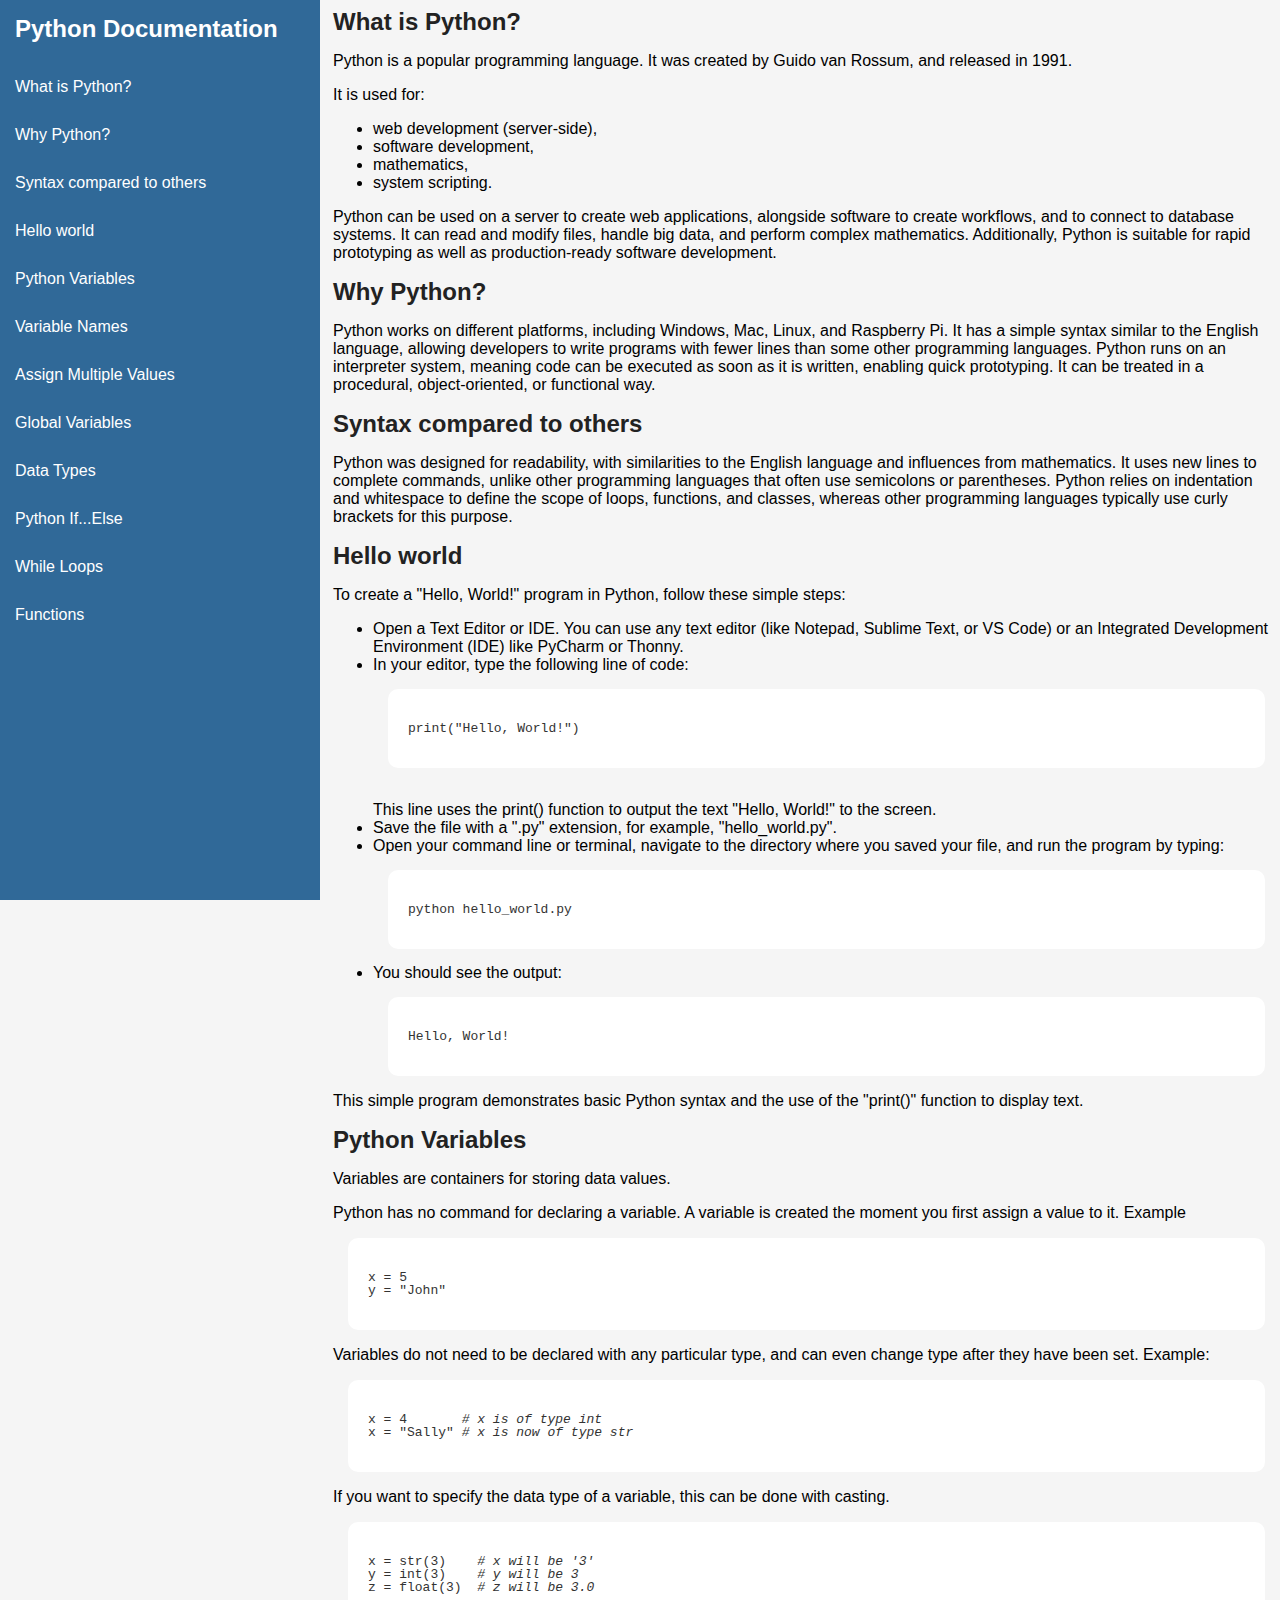
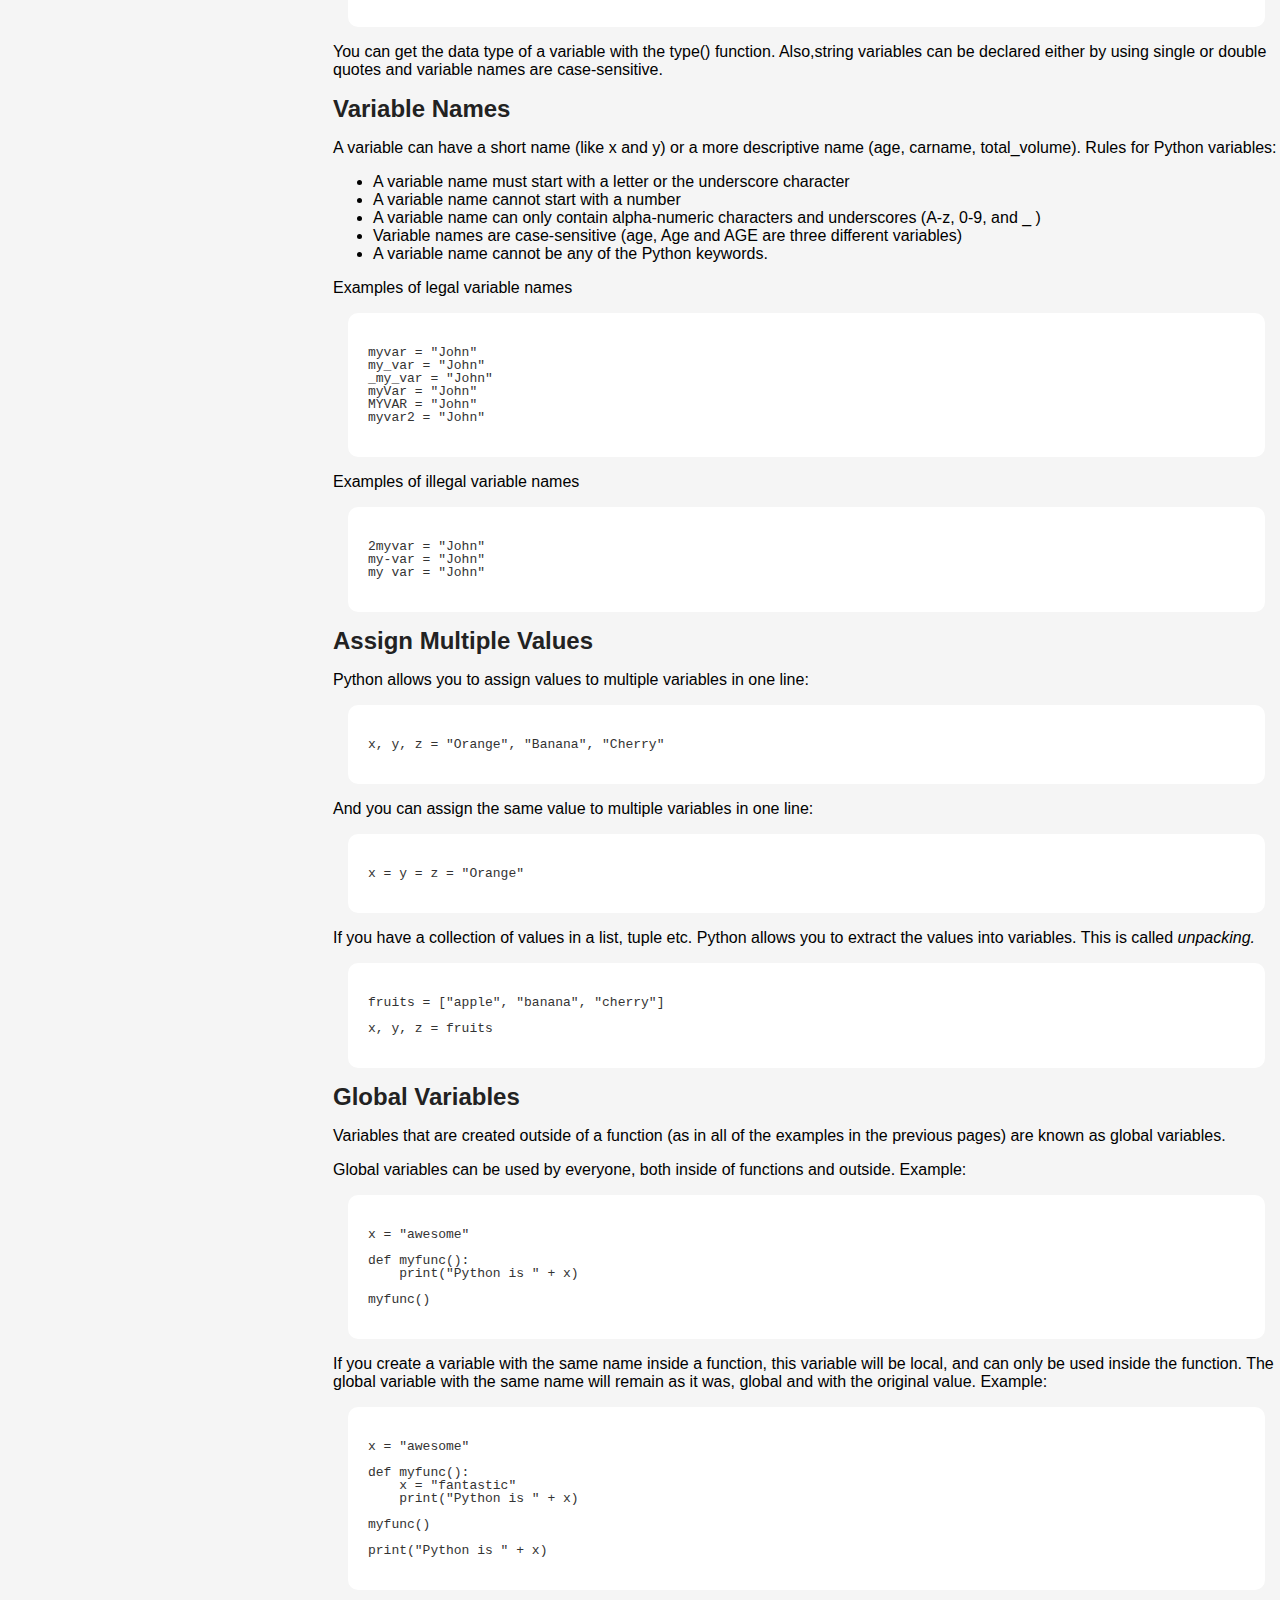
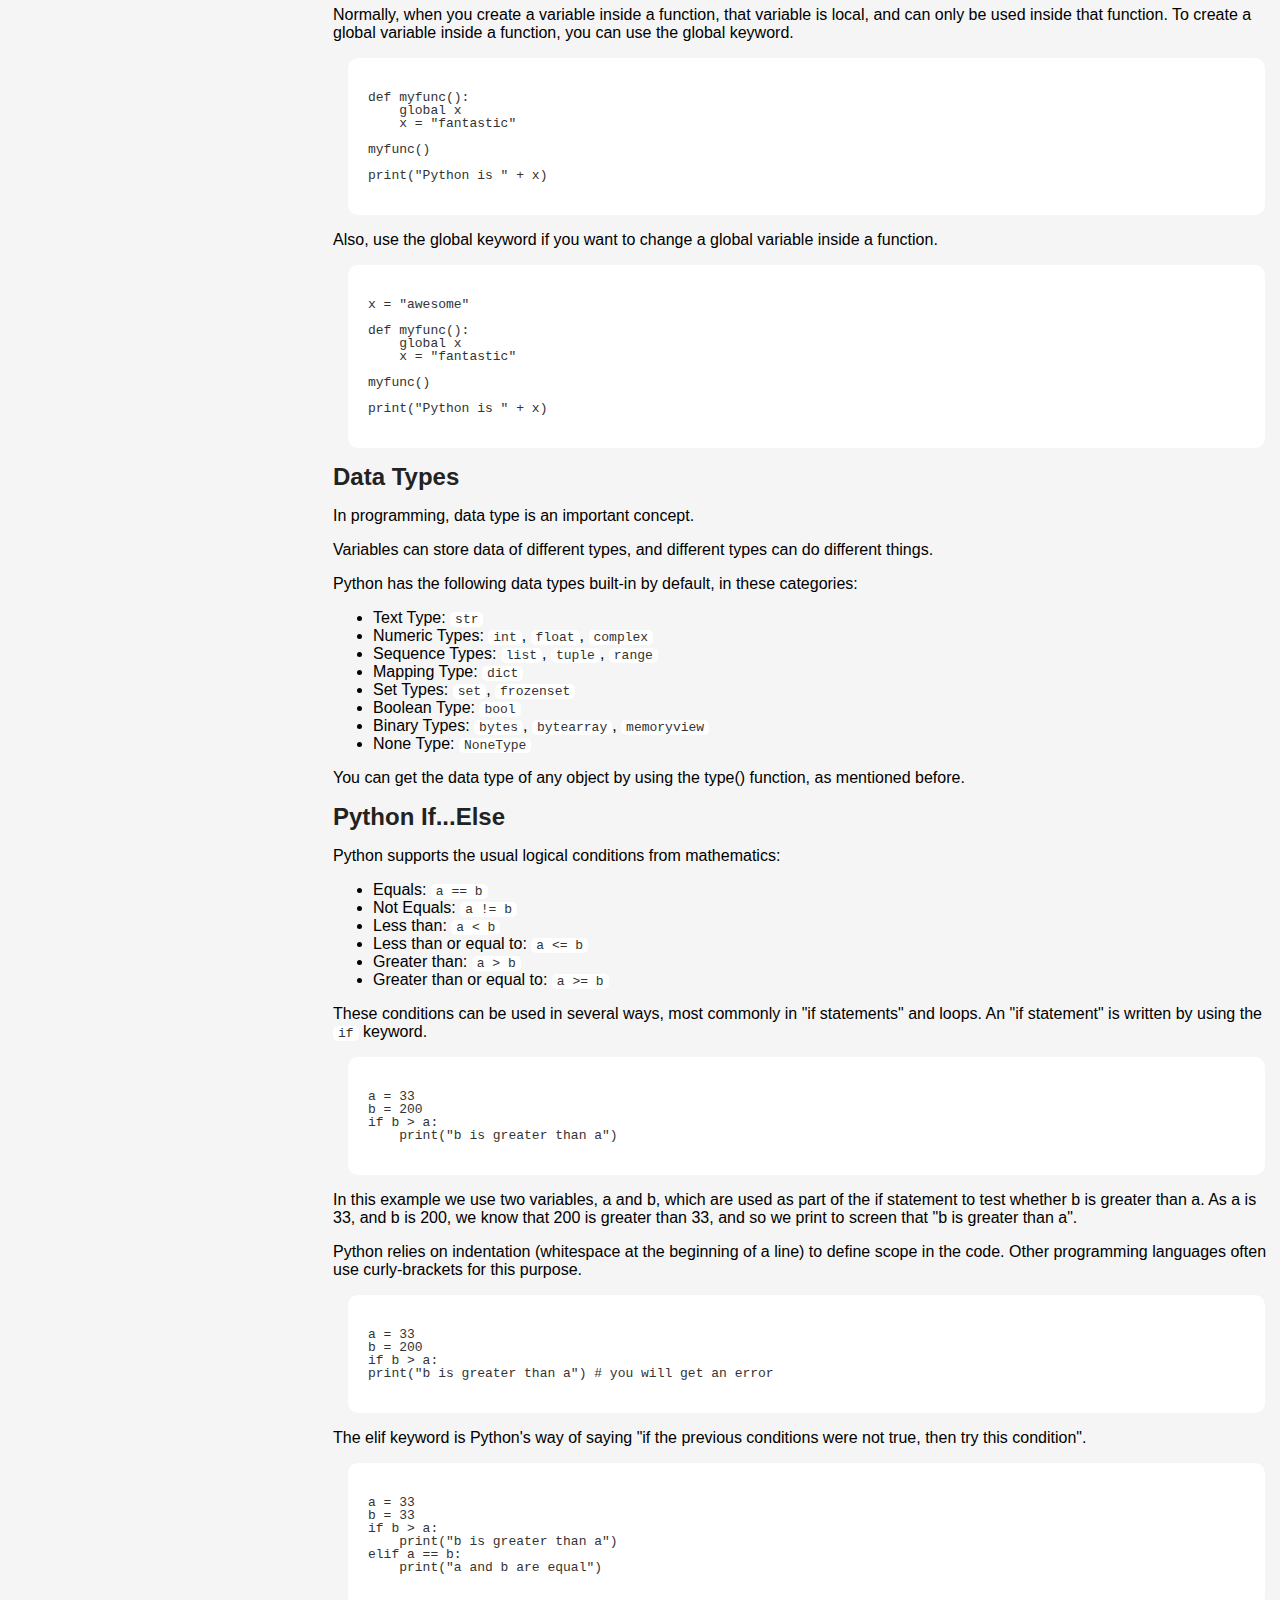
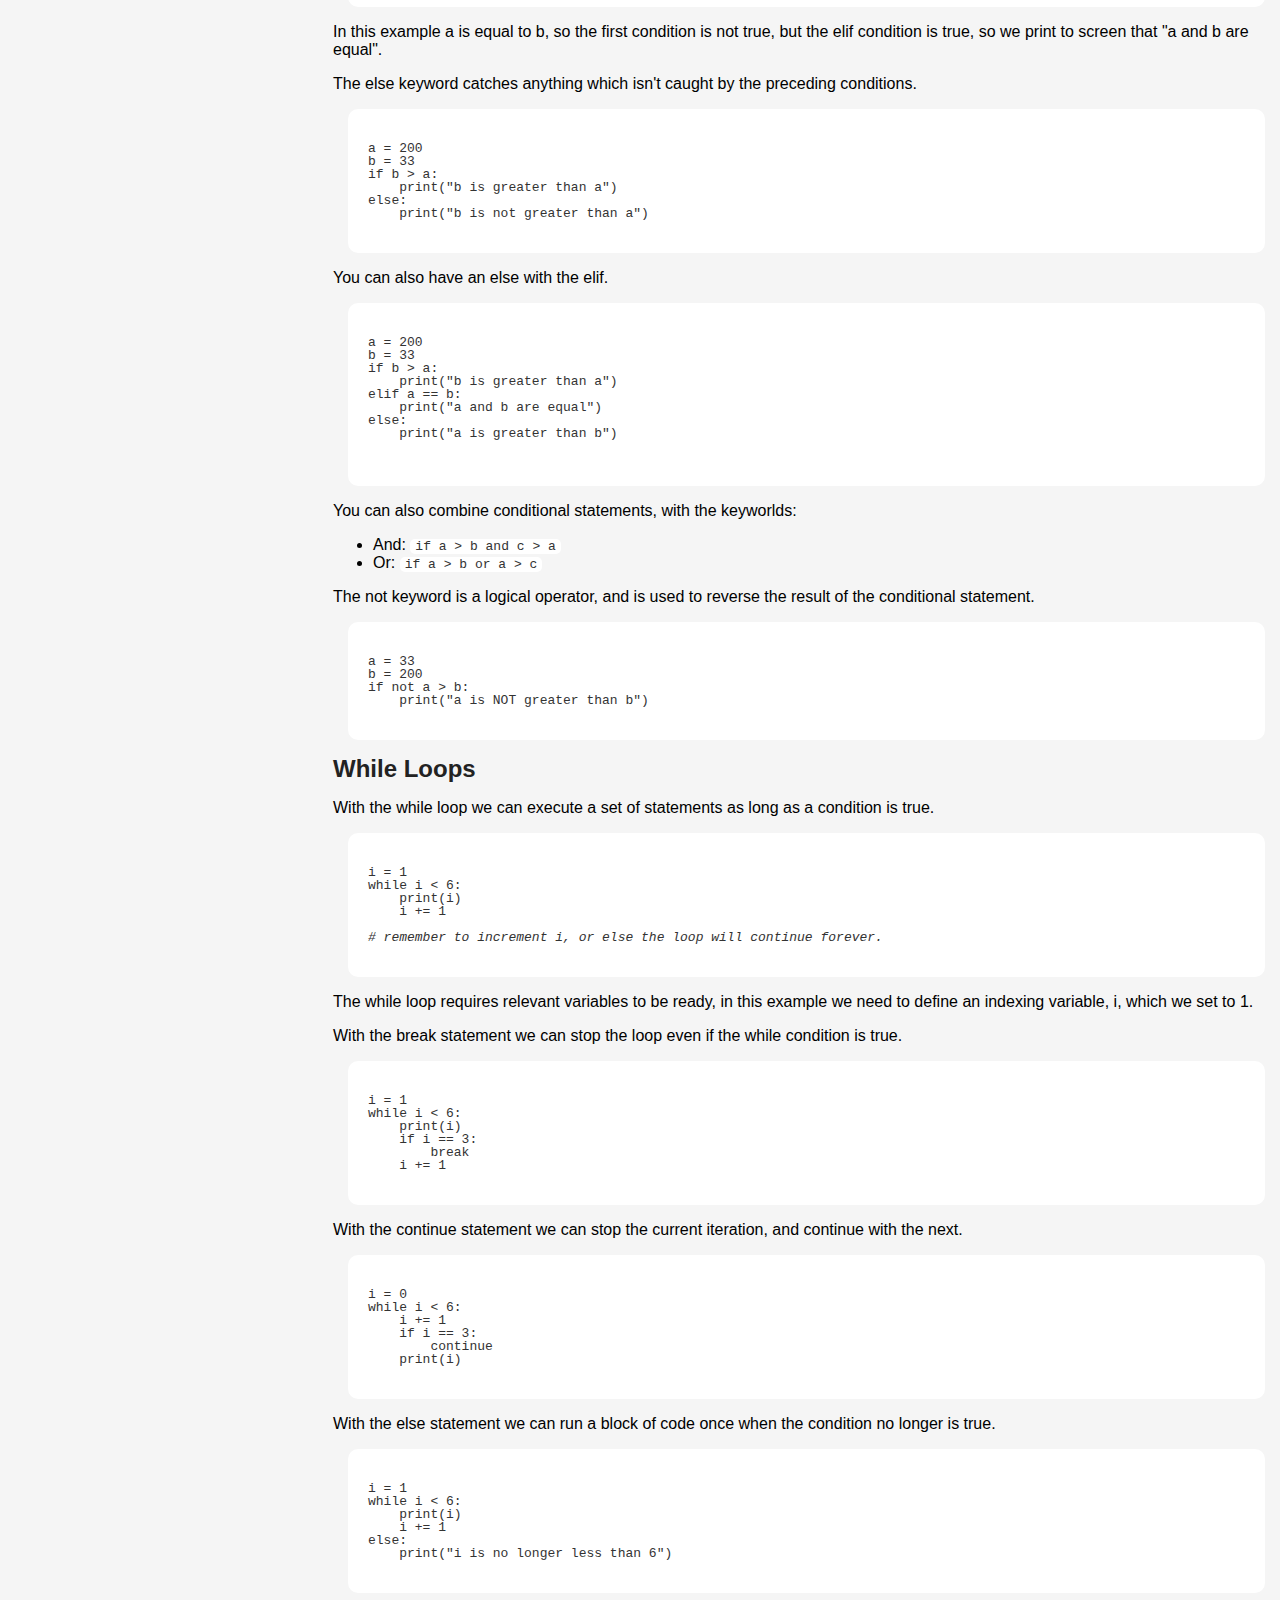
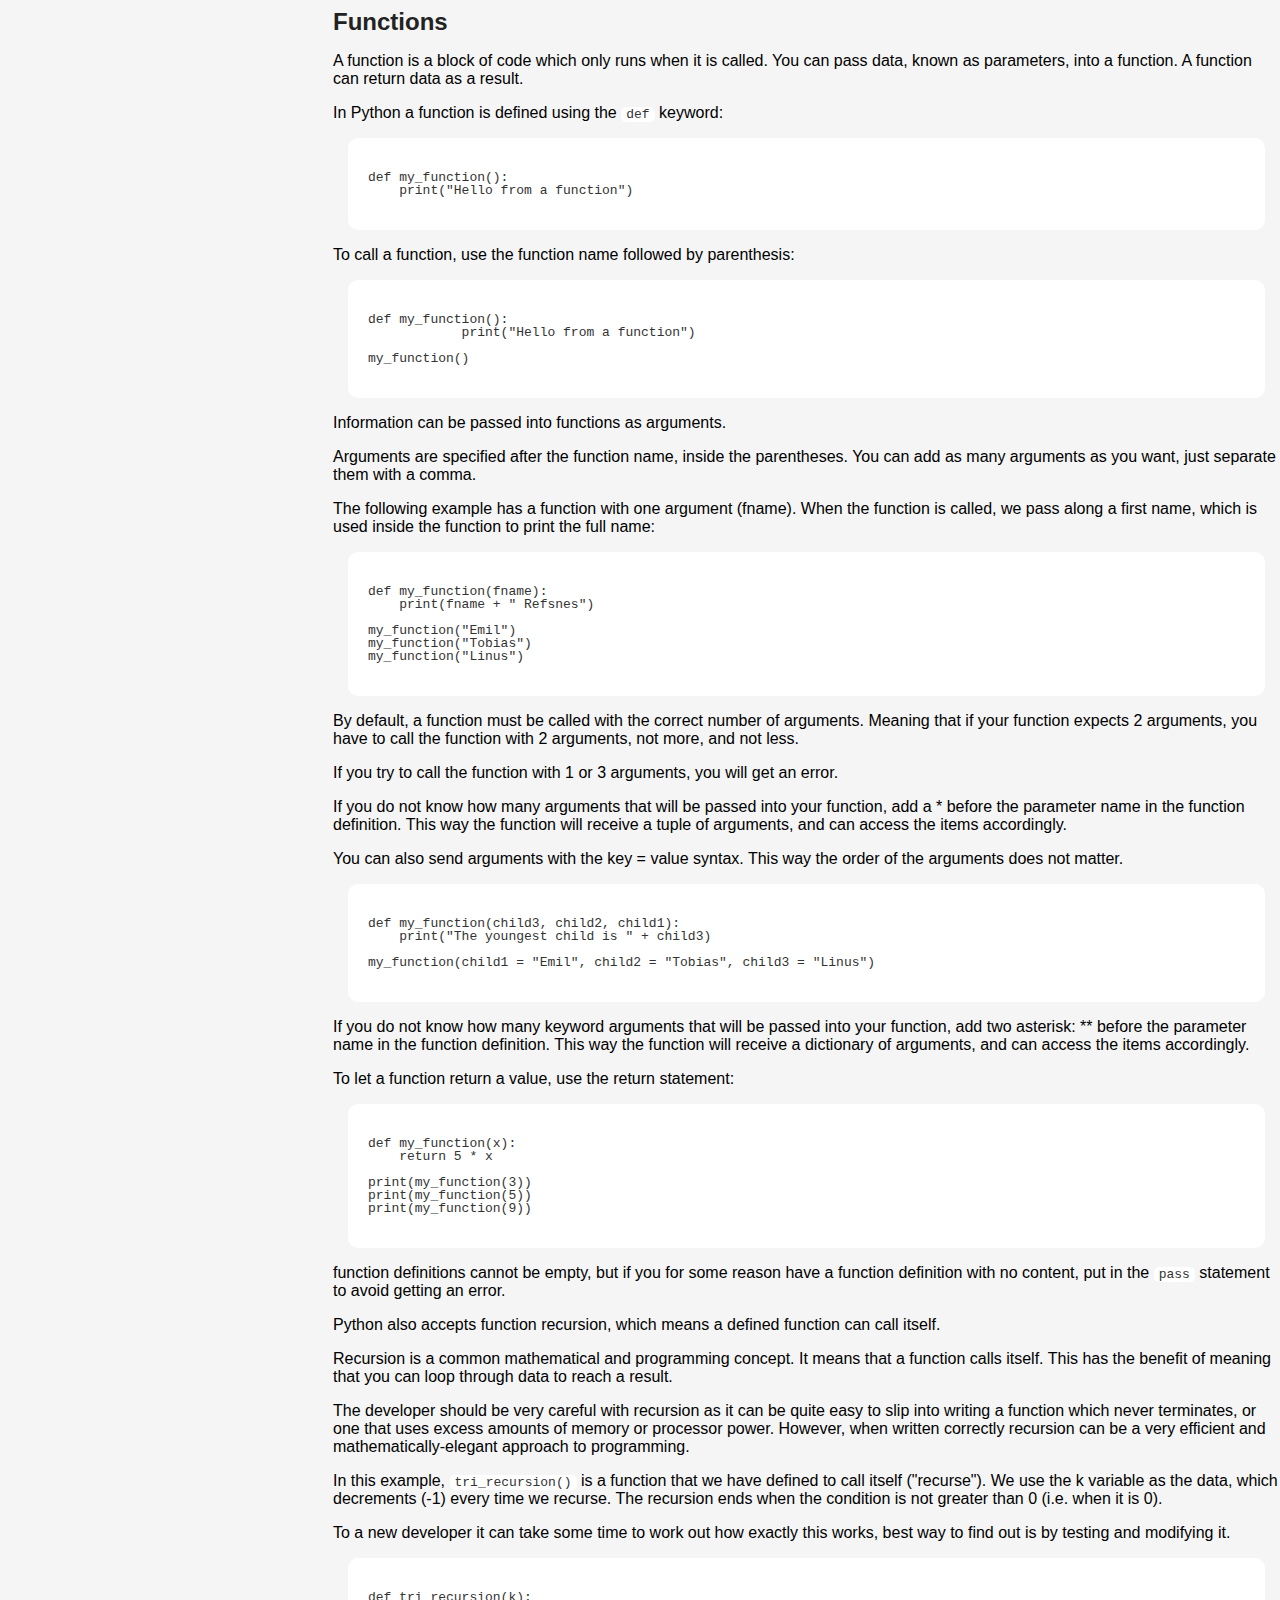
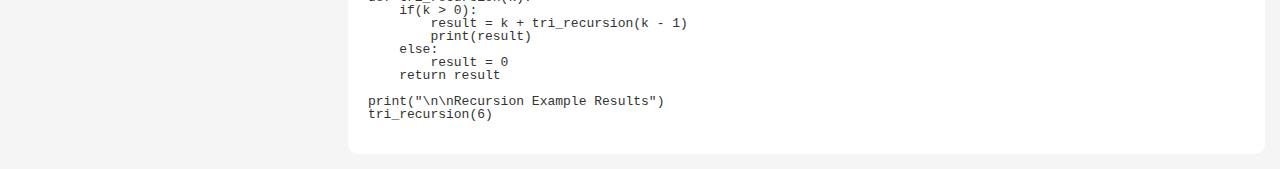
<file: tecnical-doc-page/index.html>
<!DOCTYPE html>
<html lan="en">
  <head>
    <title>Python Language</title>
    <meta name="viewport" content="width=device-width, initial-scale=1.0" />
    <meta charset="utf-8" />
    <link rel="stylesheet" href="styles.css"/>
  </head>
  <body>
    <nav id="navbar">
      <header>Python Documentation</header>
      <ul class="nav-menu">
        <li>
          <a class="nav-link" href="#What_is_Python?">What is Python?</a>
        </li>
        <li>
          <a class="nav-link" href="#Why_Python?">Why Python?</a>
        </li>
        <li>
          <a class="nav-link" href="#Syntax_compared_to_others">Syntax compared to others</a>
        </li>
        <li>
          <a class="nav-link" href="#Hello_world">Hello world</a>
        </li>
        <li>
          <a class="nav-link" href="#Python_Variables">Python Variables</a>
        </li>
        <li>
          <a class="nav-link" href="#Variable_Names">Variable Names</a>
        </li>
        <li>
          <a class="nav-link" href="#Assign_Multiple_Values">Assign Multiple Values</a>
        </li>
        <li>
          <a class="nav-link" href="#Global_Variables">Global Variables</a>
        </li>
        <li>
          <a class="nav-link" href="#Data_Types">Data Types</a>
        </li>
        <li>
          <a class="nav-link" href="#Python_If...Else">Python If...Else</a>
        </li>
        <li>
          <a class="nav-link" href="#While_Loops">While Loops</a>
        </li>
        <li>
          <a class="nav-link" href="#Functions">Functions</a>
        </li>
      </ul>
    </nav>
    <main id="main-doc">
      <section class="main-section" id="What_is_Python?">
        <header>What is Python?</header>
        <p>Python is a popular programming language. It was created by Guido van Rossum, and released in 1991.</p>
        <p>It is used for:</p>
        <ul>
            <li>web development (server-side),</li>
            <li>software development,</li>
            <li>mathematics,</li>
            <li>system scripting.</li>
        </ul>
        <p>Python can be used on a server to create web applications, alongside software to create workflows, and to connect to database systems. It can read and modify files, handle big data, and perform complex mathematics. Additionally, Python is suitable for rapid prototyping as well as production-ready software development.</p>      
      </section>
      <section class="main-section" id="Why_Python?">
        <header>Why Python?</header>
        <p>Python works on different platforms, including Windows, Mac, Linux, and Raspberry Pi. It has a simple syntax similar to the English language, allowing developers to write programs with fewer lines than some other programming languages. Python runs on an interpreter system, meaning code can be executed as soon as it is written, enabling quick prototyping. It can be treated in a procedural, object-oriented, or functional way.</p>
      </section>
    </section>
    <section class="main-section" id="Syntax_compared_to_others">
      <header>Syntax compared to others</header>
      <p>Python was designed for readability, with similarities to the English language and influences from mathematics. It uses new lines to complete commands, unlike other programming languages that often use semicolons or parentheses. Python relies on indentation and whitespace to define the scope of loops, functions, and classes, whereas other programming languages typically use curly brackets for this purpose.</p>
    </section>
    </section>
      <section class="main-section" id="Hello_world">
        <header>Hello world</header>
        <p>To create a "Hello, World!" program in Python, follow these simple steps:</p>
        <ul>
            <li>Open a Text Editor or IDE. You can use any text editor (like Notepad, Sublime Text, or VS Code) or an Integrated Development Environment (IDE) like PyCharm or Thonny.</li>
            <li>In your editor, type the following line of code:<br>
                <code><pre>print("Hello, World!")</pre></code><br>
                This line uses the print() function to output the text "Hello, World!" to the screen.</li>
            <li>Save the file with a ".py" extension, for example, "hello_world.py".</li>
            <li>Open your command line or terminal, navigate to the directory where you saved your file, and run the program by typing:<br>
                <code><pre>python hello_world.py</pre></code></li>
            <li>You should see the output:<br>
                <code><pre>Hello, World!</pre></code>
            </li>
        </ul>
        <p>This simple program demonstrates basic Python syntax and the use of the "print()" function to display text.</p>
      </section>
    </section>
    <section class="main-section" id="Python_Variables">
        <header>Python Variables</header>
        <p>Variables are containers for storing data values.</p>
        <p>Python has no command for declaring a variable. A variable is created the moment you first assign a value to it. Example</p>
        <code><pre>x = 5
y = "John"</pre></code>
        <p>Variables do not need to be declared with any particular type, and can even change type after they have been set. Example:</p>
        <code><pre>x = 4       <i># x is of type int</i>
x = "Sally" <i># x is now of type str</i></pre></code>
        <p>If you want to specify the data type of a variable, this can be done with casting.</p>
        <code><pre>x = str(3)    <i># x will be '3'</i>
y = int(3)    <i># y will be 3</i>
z = float(3)  <i># z will be 3.0</i></pre></code>
        <p>You can get the data type of a variable with the type() function. Also,string variables can be declared either by using single or double quotes and variable names are case-sensitive.</p>
    </section>
    <section class="main-section" id="Variable_Names">
        <header>Variable Names</header>
        <p>A variable can have a short name (like x and y) or a more descriptive name (age, carname, total_volume). Rules for Python variables:</p>
        <ul>
            <li>A variable name must start with a letter or the underscore character</li>
            <li>A variable name cannot start with a number</li>
            <li>A variable name can only contain alpha-numeric characters and underscores (A-z, 0-9, and _ )</li>
            <li>Variable names are case-sensitive (age, Age and AGE are three different variables)</li>
            <li>A variable name cannot be any of the Python keywords.</li>
        </ul>
        <p>Examples of legal variable names</p>
        <code><pre>myvar = "John"
my_var = "John"
_my_var = "John"
myVar = "John"
MYVAR = "John"
myvar2 = "John"</pre></code>
        <p>Examples of illegal variable names</p>
        <code><pre>2myvar = "John"
my-var = "John"
my var = "John"</pre></code>
    </section>
    <section class="main-section" id="Assign_Multiple_Values">
        <header>Assign Multiple Values</header>
        <p>Python allows you to assign values to multiple variables in one line:</p>
        <code><pre>x, y, z = "Orange", "Banana", "Cherry"</pre></code>
        <p>And you can assign the same value to multiple variables in one line:</p>
        <code><pre>x = y = z = "Orange"</pre></code>
        <p>If you have a collection of values in a list, tuple etc. Python allows you to extract the values into variables. This is called <i>unpacking.</i></p>
        <code><pre>fruits = ["apple", "banana", "cherry"]

x, y, z = fruits</pre></code>
    </section>
    <section class="main-section" id="Global_Variables">
        <header>Global Variables</header>
        <p>Variables that are created outside of a function (as in all of the examples in the previous pages) are known as global variables.</p>
        <p>Global variables can be used by everyone, both inside of functions and outside. Example:</p>
        <code><pre>x = "awesome"

def myfunc():
    print("Python is " + x)

myfunc()</pre></code>
        <p>If you create a variable with the same name inside a function, this variable will be local, and can only be used inside the function. The global variable with the same name will remain as it was, global and with the original value. Example:</p>
        <code><pre>x = "awesome"

def myfunc():
    x = "fantastic"
    print("Python is " + x)

myfunc()

print("Python is " + x)</pre></code>
        <p>Normally, when you create a variable inside a function, that variable is local, and can only be used inside that function. To create a global variable inside a function, you can use the global keyword.</p>
        <code><pre>def myfunc():
    global x
    x = "fantastic"

myfunc()

print("Python is " + x)</pre></code>
        <p>Also, use the global keyword if you want to change a global variable inside a function.</p>
        <code><pre>x = "awesome"

def myfunc():
    global x
    x = "fantastic"

myfunc()

print("Python is " + x)</pre></code>
    </section>
    <section class="main-section" id="Data_Types">
        <header>Data Types</header>
        <p>In programming, data type is an important concept.</p>
        <p>Variables can store data of different types, and different types can do different things.</p>
        <p>Python has the following data types built-in by default, in these categories:</p>
        <ul>
            <li>Text Type: <a class="type-list">str</a></li>
            <li>Numeric Types: <a class="type-list">int</a>, <a class="type-list">float</a>, <a class="type-list">complex</a></li>
            <li>Sequence Types: <a class="type-list">list</a>, <a class="type-list">tuple</a>, <a class="type-list">range</a></li>
            <li>Mapping Type: <a class="type-list">dict</a></li>
            <li>Set Types: <a class="type-list">set</a>, <a class="type-list">frozenset</a></li>
            <li>Boolean Type: <a class="type-list">bool</a></li>
            <li>Binary Types: <a class="type-list">bytes</a>, <a class="type-list">bytearray</a>, <a class="type-list">memoryview</a></li>
            <li>None Type: <a class="type-list">NoneType</a></li>
        </ul>
        <p>You can get the data type of any object by using the type() function, as mentioned before.</p>
    </section>
    <section class="main-section" id="Python_If...Else">
        <header>Python If...Else</header>
        <p>Python supports the usual logical conditions from mathematics:</p>
        <ul>
            <li>Equals: <a class="type-list">a == b</a></li>
            <li>Not Equals: <a class="type-list">a != b</a></li>
            <li>Less than: <a class="type-list">a &lt; b</a></li>
            <li>Less than or equal to: <a class="type-list">a &lt;= b</a></li>
            <li>Greater than: <a class="type-list">a &gt; b</a></li>
            <li>Greater than or equal to: <a class="type-list">a &gt;= b</a></li>
        </ul>
        <p>These conditions can be used in several ways, most commonly in "if statements" and loops. An "if statement" is written by using the <a class="type-list">if</a> keyword.</p>
        <code><pre>a = 33
b = 200
if b > a:
    print("b is greater than a")</pre></code>
        <p>In this example we use two variables, a and b, which are used as part of the if statement to test whether b is greater than a. As a is 33, and b is 200, we know that 200 is greater than 33, and so we print to screen that "b is greater than a".</p>
        <p>Python relies on indentation (whitespace at the beginning of a line) to define scope in the code. Other programming languages often use curly-brackets for this purpose.</p>
        <code><pre>a = 33
b = 200
if b > a:
print("b is greater than a") # you will get an error</pre></code>
        <p>The elif keyword is Python's way of saying "if the previous conditions were not true, then try this condition".</p>
        <code><pre>a = 33
b = 33
if b > a:
    print("b is greater than a")
elif a == b:
    print("a and b are equal")</pre></code>
        <p>In this example a is equal to b, so the first condition is not true, but the elif condition is true, so we print to screen that "a and b are equal".</p>
        <p>The else keyword catches anything which isn't caught by the preceding conditions.</p>
        <code><pre>a = 200
b = 33
if b > a:
    print("b is greater than a")
else:
    print("b is not greater than a")</pre></code>
        <p>You can also have an else with the elif.</p>
        <code><pre>a = 200
b = 33
if b > a:
    print("b is greater than a")
elif a == b:
    print("a and b are equal")
else:
    print("a is greater than b")
        </pre></code>
        <p>You can also combine conditional statements, with the keyworlds:</p>
        <ul>
            <li>And: <a class="type-list">if a > b and c > a</a></li>
            <li>Or: <a class="type-list">if a > b or a > c</a></li>
        </ul>
        <p>The not keyword is a logical operator, and is used to reverse the result of the conditional statement.</p>
        <code><pre>a = 33
b = 200
if not a > b:
    print("a is NOT greater than b")</pre></code>
    </section>
    <section class="main-section" id="While_Loops">
        <header>While Loops</header>
        <p>With the while loop we can execute a set of statements as long as a condition is true.</p>
        <code><pre>i = 1
while i < 6:
    print(i)
    i += 1

<i># remember to increment i, or else the loop will continue forever.</i></pre></code>
        <p>The while loop requires relevant variables to be ready, in this example we need to define an indexing variable, i, which we set to 1.</p>
        <p>With the break statement we can stop the loop even if the while condition is true.</p>
        <code><pre>i = 1
while i < 6:
    print(i)
    if i == 3:
        break
    i += 1</pre></code>
        <p>With the continue statement we can stop the current iteration, and continue with the next.</p>
        <code><pre>i = 0
while i < 6:
    i += 1
    if i == 3:
        continue
    print(i)</pre></code>
        <p>With the else statement we can run a block of code once when the condition no longer is true.</p>
        <code><pre>i = 1
while i < 6:
    print(i)
    i += 1
else:
    print("i is no longer less than 6")</pre></code>
    </section> 
    <section class="main-section" id="Functions">
        <header>Functions</header>
        <p>A function is a block of code which only runs when it is called. You can pass data, known as parameters, into a function. A function can return data as a result.</p>
        <p>In Python a function is defined using the <a class="type-list">def</a> keyword:</p>
        <code><pre>def my_function():
    print("Hello from a function")</pre></code>
        <p>To call a function, use the function name followed by parenthesis:</p>
        <code><pre>def my_function():
            print("Hello from a function")

my_function()</pre></code>
        <P>Information can be passed into functions as arguments.</P>
        <p>Arguments are specified after the function name, inside the parentheses. You can add as many arguments as you want, just separate them with a comma.</p>
        <p>The following example has a function with one argument (fname). When the function is called, we pass along a first name, which is used inside the function to print the full name:</p>
        <code><pre>def my_function(fname):
    print(fname + " Refsnes")

my_function("Emil")
my_function("Tobias")
my_function("Linus")</pre></code>
        <p>By default, a function must be called with the correct number of arguments. Meaning that if your function expects 2 arguments, you have to call the function with 2 arguments, not more, and not less.</p>
        <p>If you try to call the function with 1 or 3 arguments, you will get an error.</p>
        <p>If you do not know how many arguments that will be passed into your function, add a * before the parameter name in the function definition. This way the function will receive a tuple of arguments, and can access the items accordingly.</p>
        <p>You can also send arguments with the key = value syntax. This way the order of the arguments does not matter.</p>
        <code><pre>def my_function(child3, child2, child1):
    print("The youngest child is " + child3)

my_function(child1 = "Emil", child2 = "Tobias", child3 = "Linus")</pre></code>
        <p>If you do not know how many keyword arguments that will be passed into your function, add two asterisk: ** before the parameter name in the function definition. This way the function will receive a dictionary of arguments, and can access the items accordingly.</p>
        <p>To let a function return a value, use the return statement:</p>
        <code><pre>def my_function(x):
    return 5 * x

print(my_function(3))
print(my_function(5))
print(my_function(9))</pre></code>
        <p>function definitions cannot be empty, but if you for some reason have a function definition with no content, put in the <a class="type-list">pass</a> statement to avoid getting an error.</p>
        <p>Python also accepts function recursion, which means a defined function can call itself.</p>
        <p>Recursion is a common mathematical and programming concept. It means that a function calls itself. This has the benefit of meaning that you can loop through data to reach a result.</p>
        <p>The developer should be very careful with recursion as it can be quite easy to slip into writing a function which never terminates, or one that uses excess amounts of memory or processor power. However, when written correctly recursion can be a very efficient and mathematically-elegant approach to programming.</p>
        <p>In this example, <a class="type-list">tri_recursion()</a> is a function that we have defined to call itself ("recurse"). We use the k variable as the data, which decrements (-1) every time we recurse. The recursion ends when the condition is not greater than 0 (i.e. when it is 0).</p>
        <p>To a new developer it can take some time to work out how exactly this works, best way to find out is by testing and modifying it.</p>
        <code><pre>def tri_recursion(k):
    if(k > 0):
        result = k + tri_recursion(k - 1)
        print(result)
    else:
        result = 0
    return result
    
print("\n\nRecursion Example Results")
tri_recursion(6)</pre></code>
    </section>
    </main>
  </body>
</html>
</file>
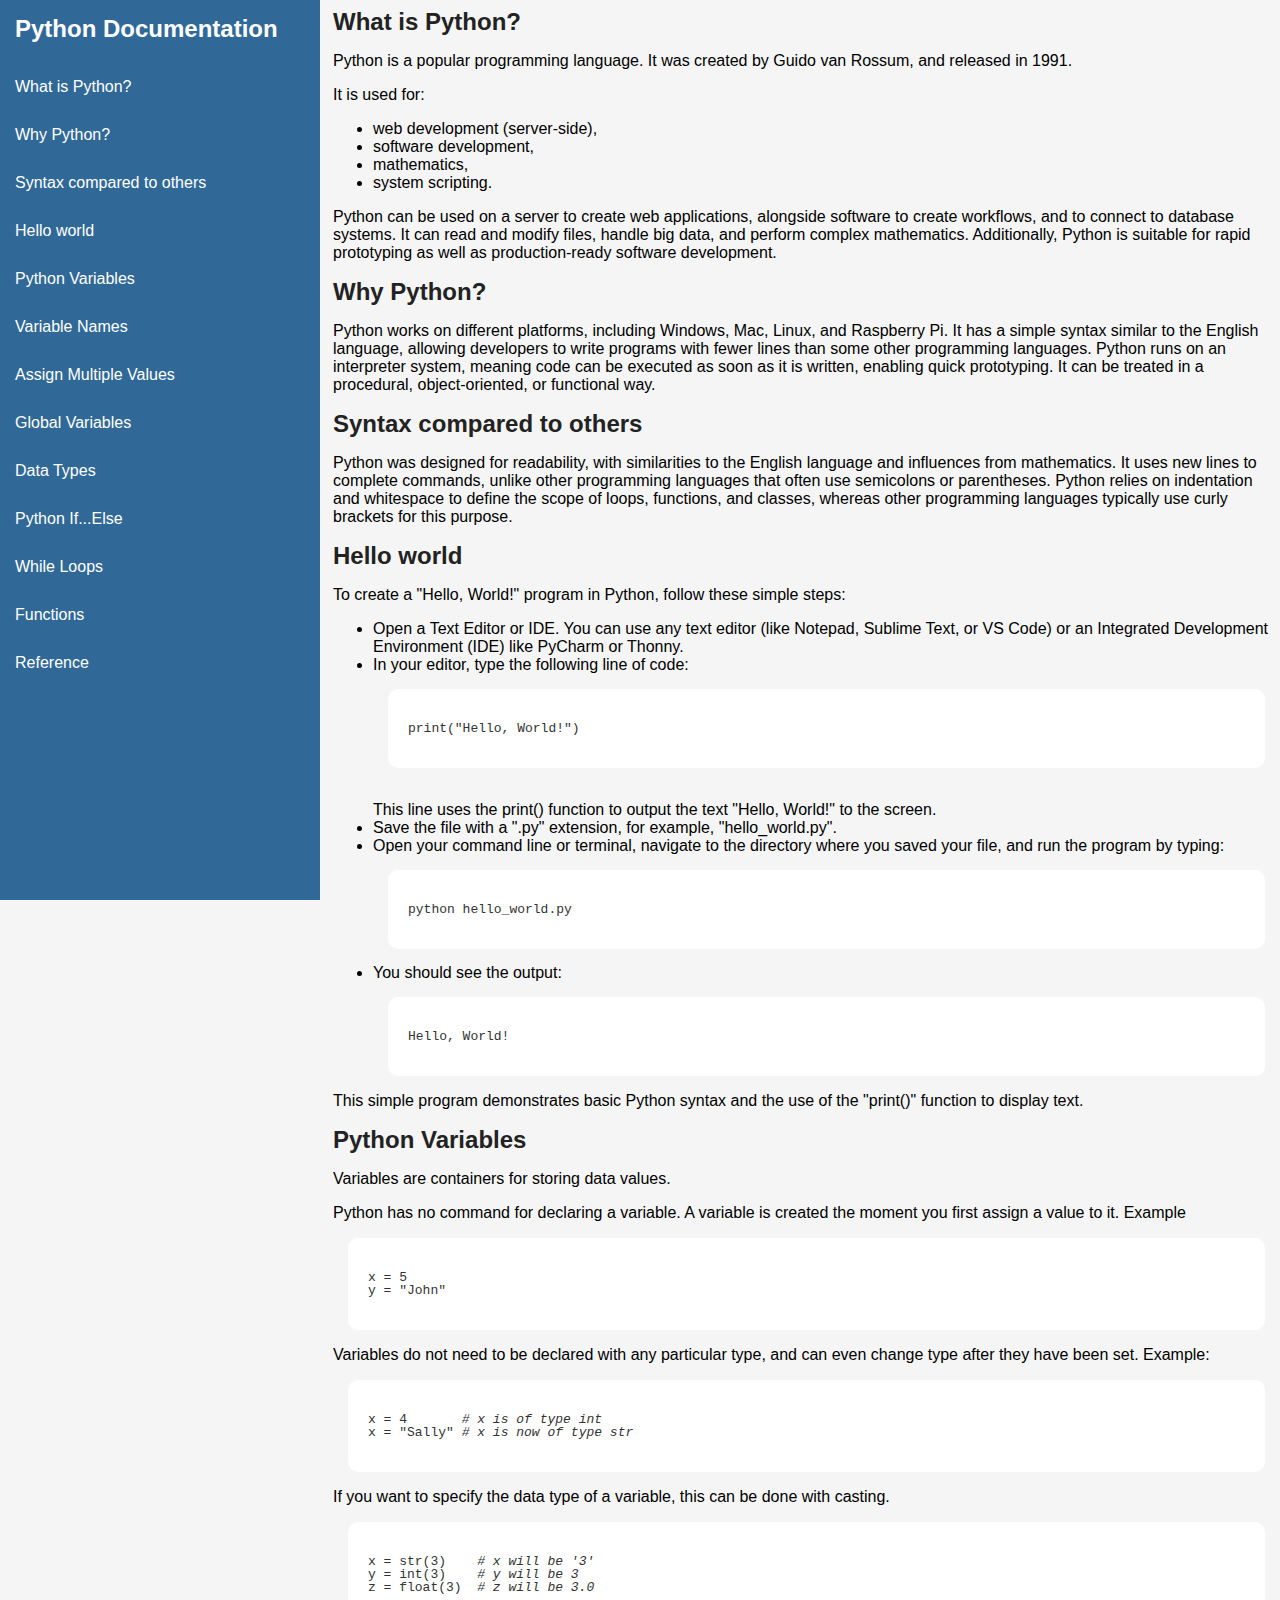
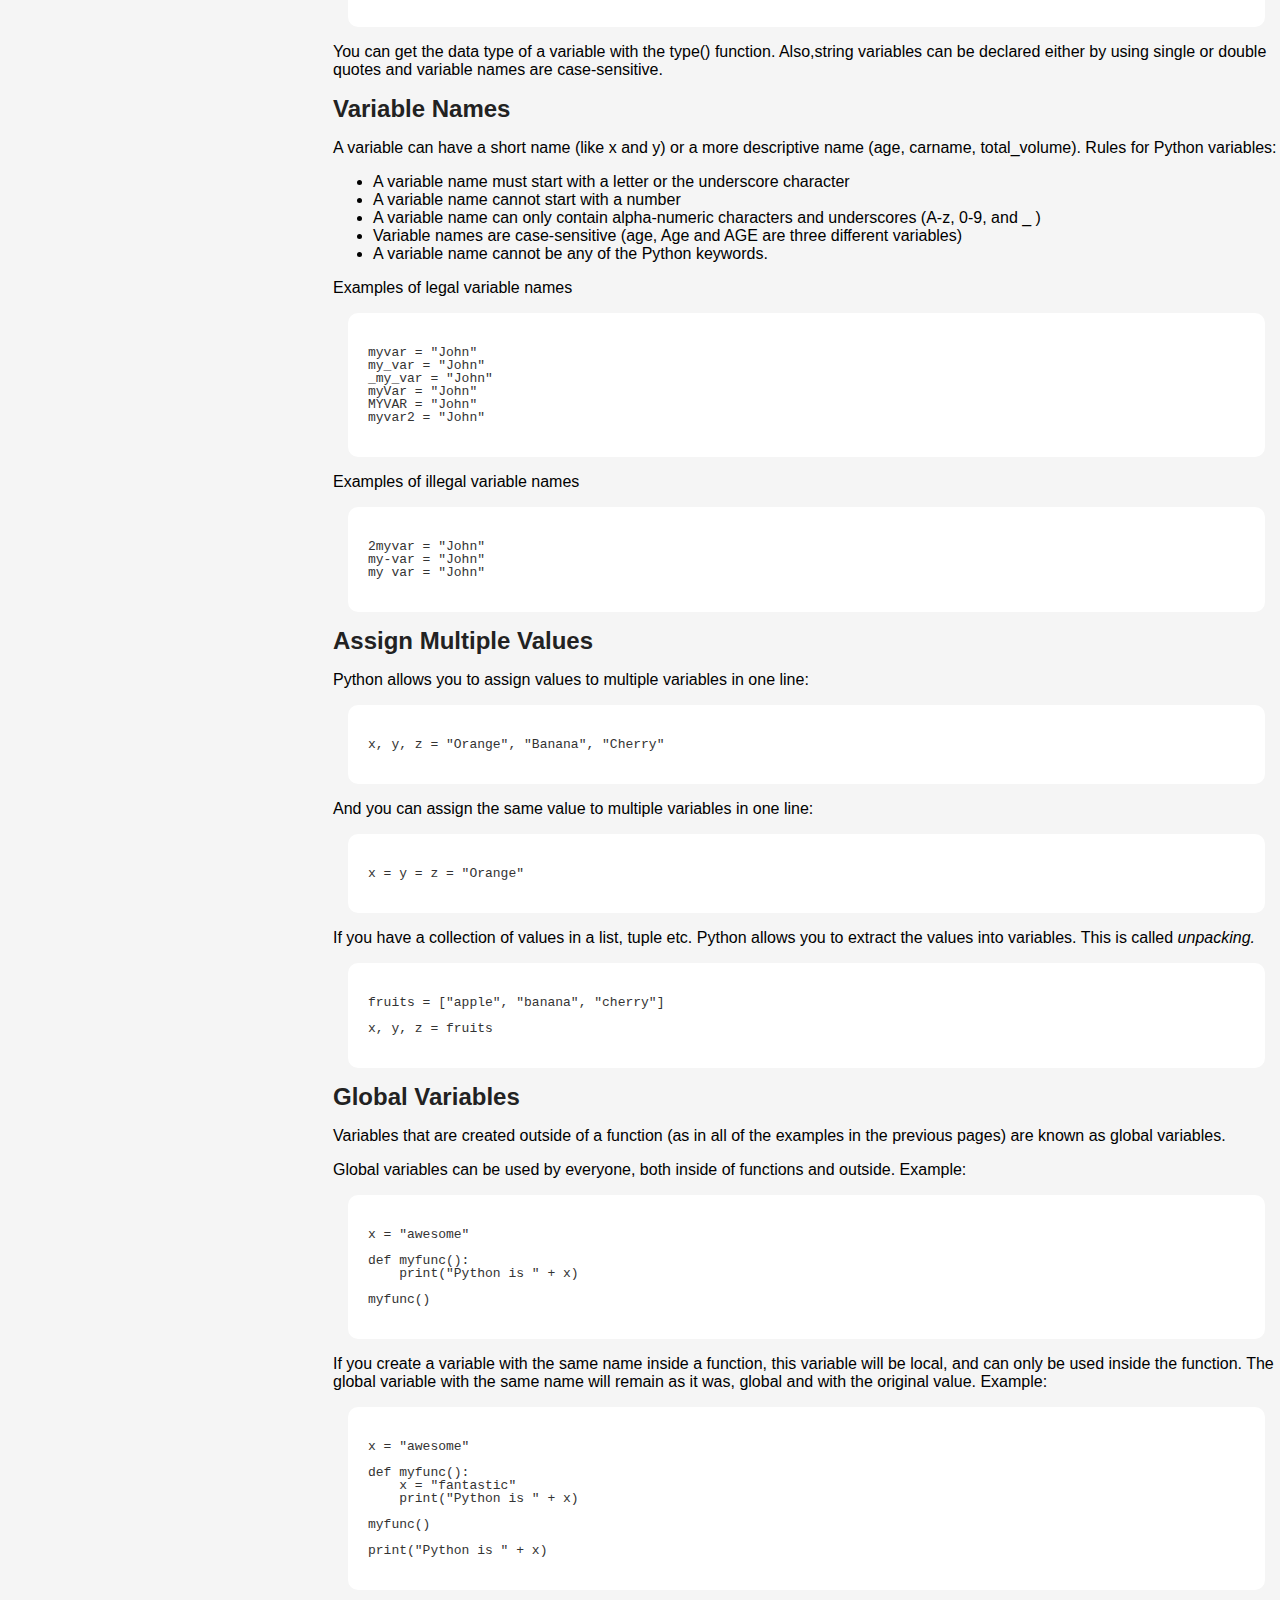
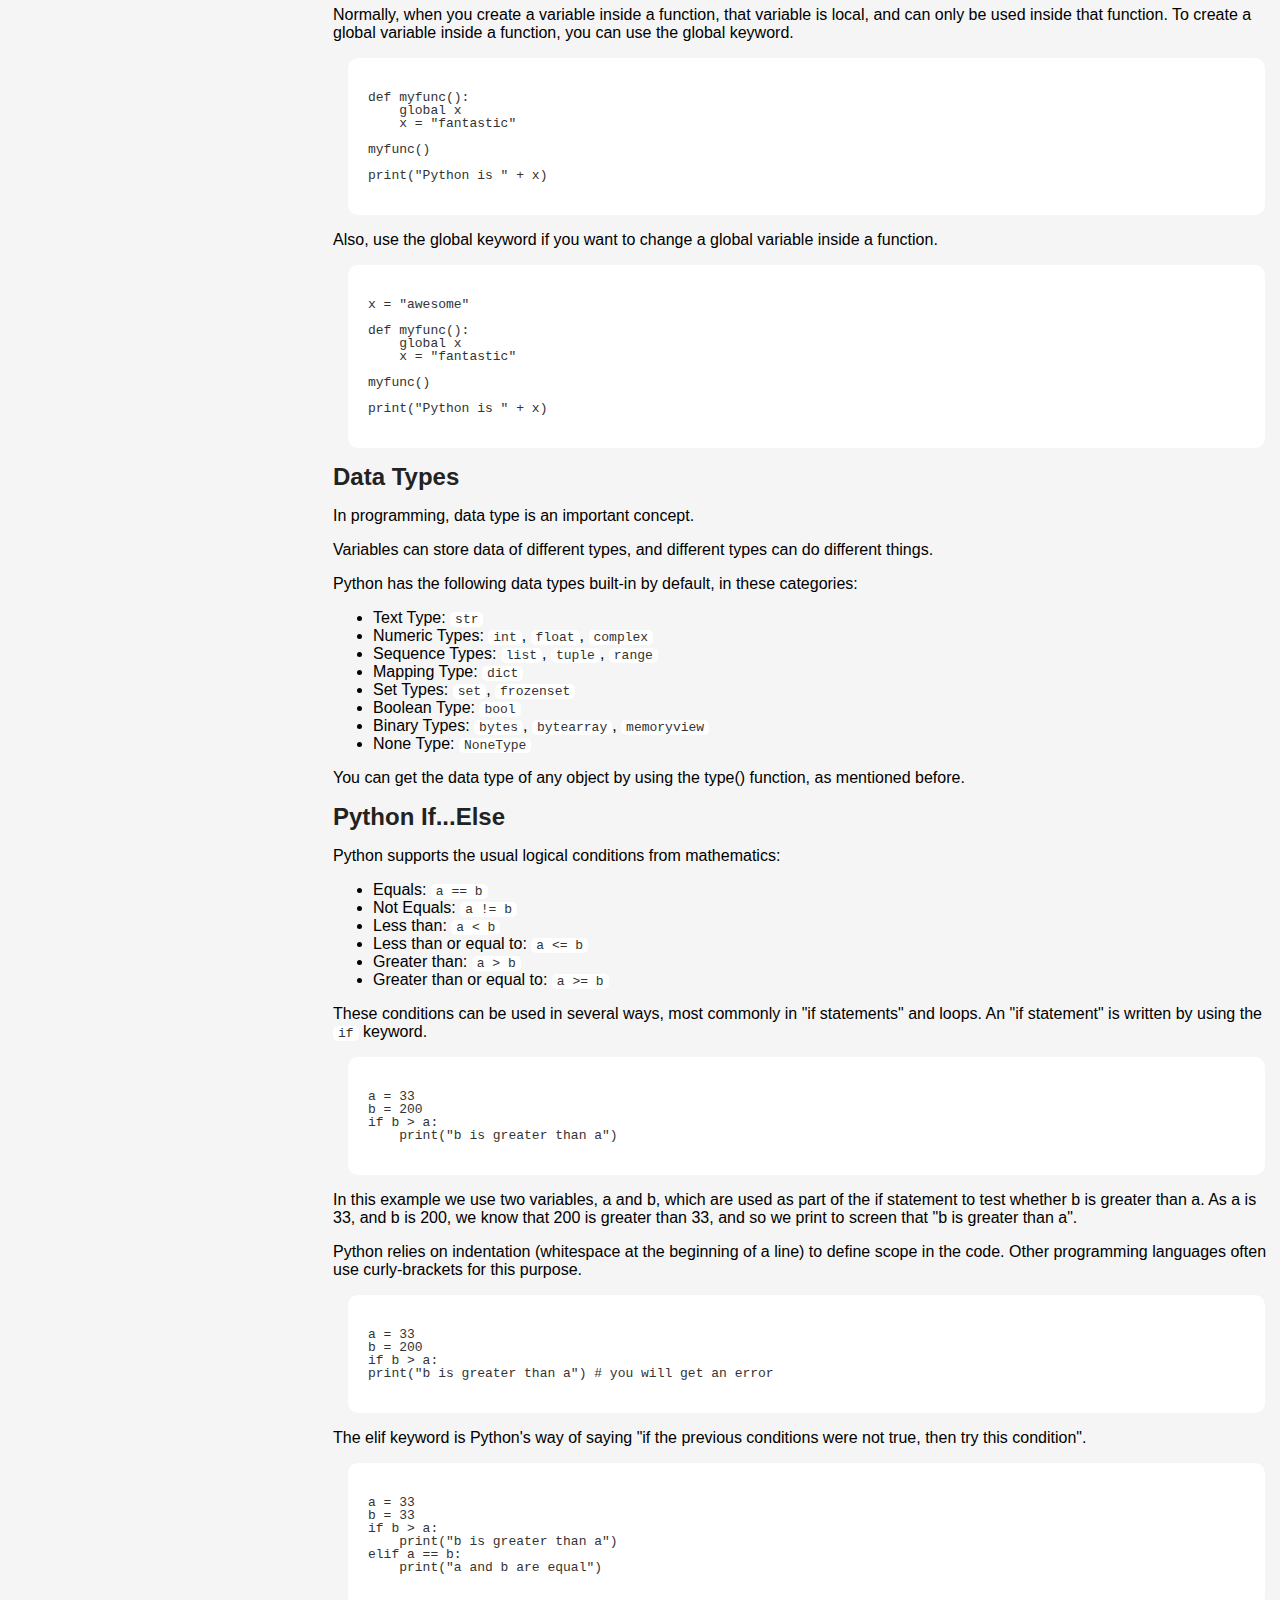
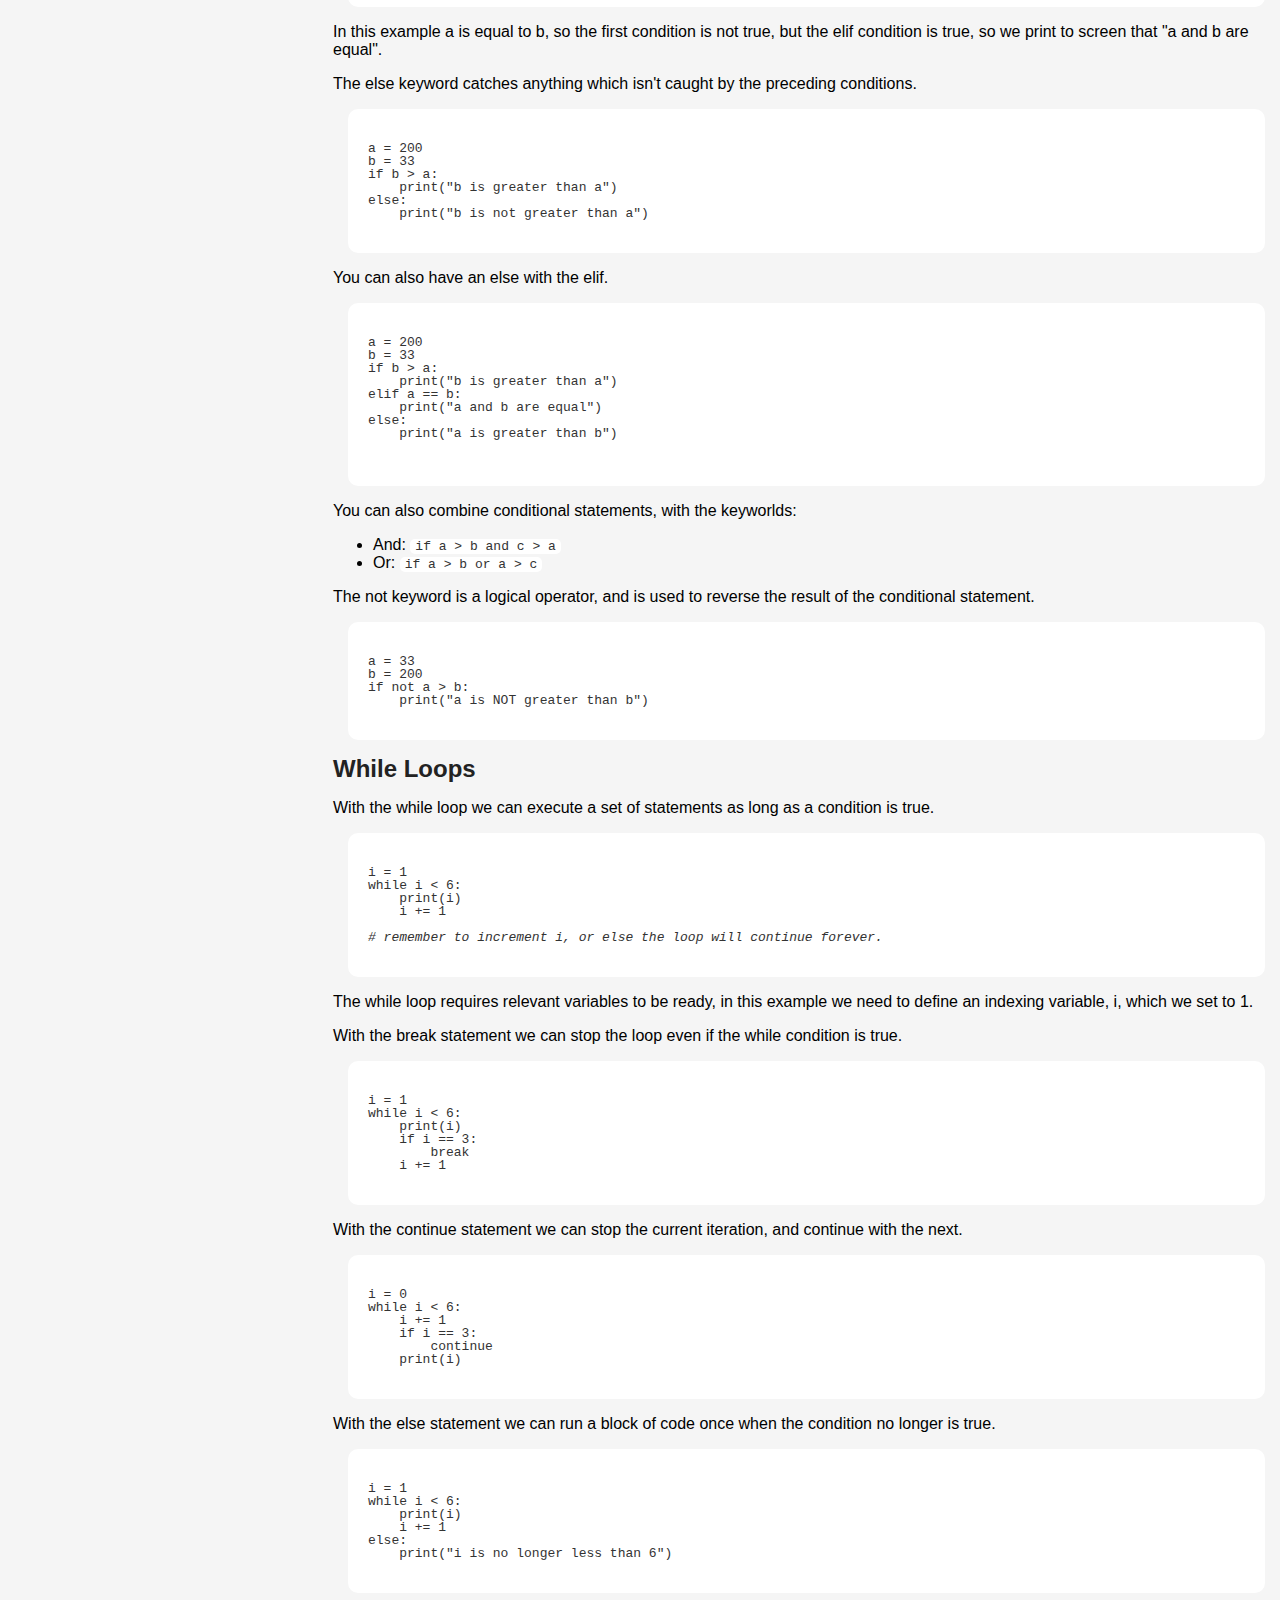
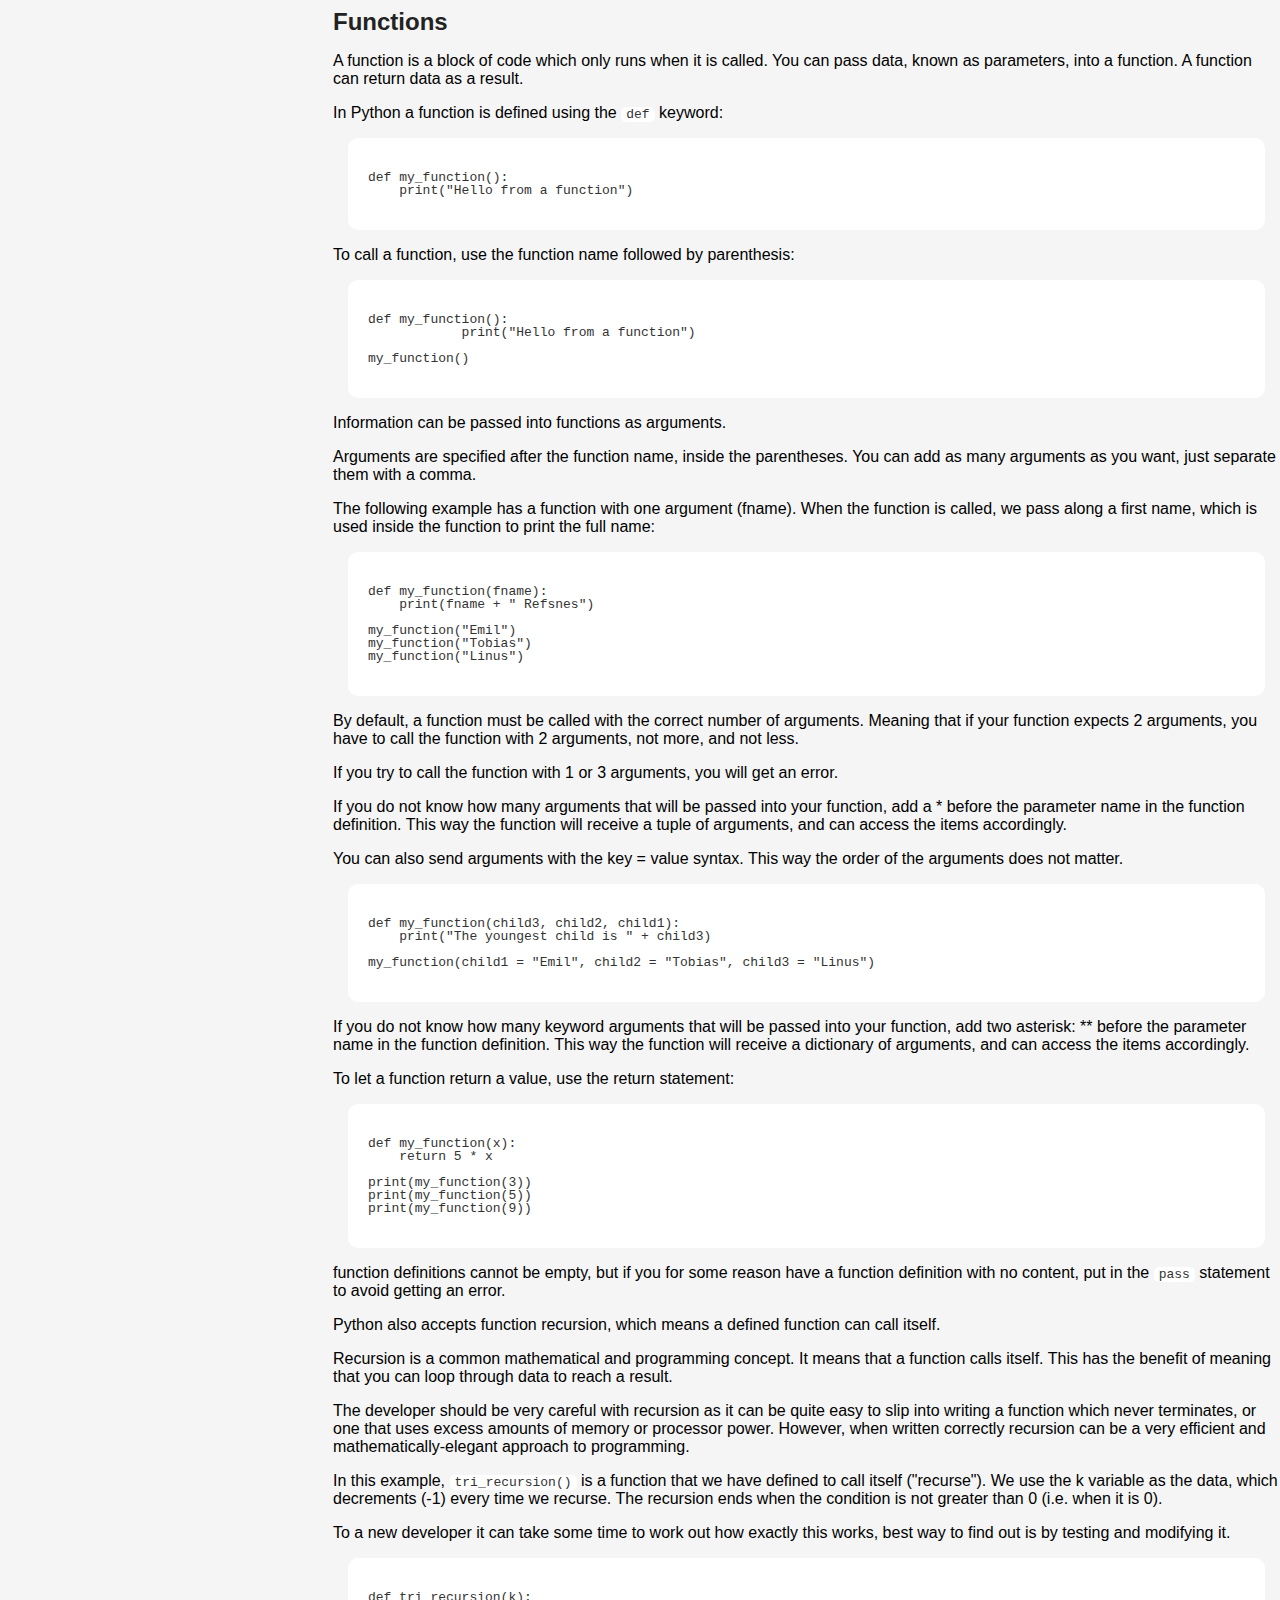
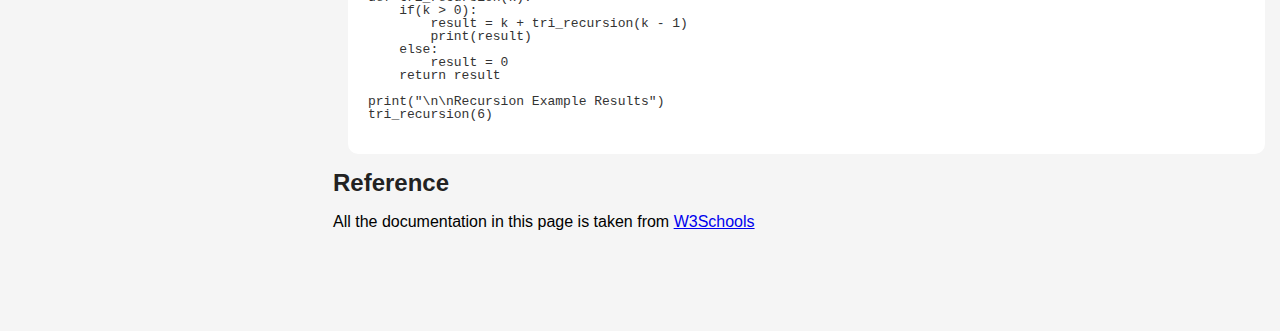
<file: tecnical-doc-page/tetc-doc-page.html>
<!DOCTYPE html>
<html lan="en">
  <head>
    <title>Python Language</title>
    <meta name="viewport" content="width=device-width, initial-scale=1.0" />
    <meta charset="utf-8" />
    <link rel="stylesheet" href="styles.css"/>
  </head>
  <body>
    <nav id="navbar">
      <header>Python Documentation</header>
      <ul class="nav-menu">
        <li>
          <a class="nav-link" href="#What_is_Python?">What is Python?</a>
        </li>
        <li>
          <a class="nav-link" href="#Why_Python?">Why Python?</a>
        </li>
        <li>
          <a class="nav-link" href="#Syntax_compared_to_others">Syntax compared to others</a>
        </li>
        <li>
          <a class="nav-link" href="#Hello_world">Hello world</a>
        </li>
        <li>
          <a class="nav-link" href="#Python_Variables">Python Variables</a>
        </li>
        <li>
          <a class="nav-link" href="#Variable_Names">Variable Names</a>
        </li>
        <li>
          <a class="nav-link" href="#Assign_Multiple_Values">Assign Multiple Values</a>
        </li>
        <li>
          <a class="nav-link" href="#Global_Variables">Global Variables</a>
        </li>
        <li>
          <a class="nav-link" href="#Data_Types">Data Types</a>
        </li>
        <li>
          <a class="nav-link" href="#Python_If...Else">Python If...Else</a>
        </li>
        <li>
          <a class="nav-link" href="#While_Loops">While Loops</a>
        </li>
        <li>
          <a class="nav-link" href="#Functions">Functions</a>
        </li>
        <li>
          <a class="nav-link" href="#Reference">Reference</a>
        </li>
      </ul>
    </nav>
    <main id="main-doc">
      <section class="main-section" id="What_is_Python?">
        <header>What is Python?</header>
        <p>Python is a popular programming language. It was created by Guido van Rossum, and released in 1991.</p>
        <p>It is used for:</p>
        <ul>
            <li>web development (server-side),</li>
            <li>software development,</li>
            <li>mathematics,</li>
            <li>system scripting.</li>
        </ul>
        <p>Python can be used on a server to create web applications, alongside software to create workflows, and to connect to database systems. It can read and modify files, handle big data, and perform complex mathematics. Additionally, Python is suitable for rapid prototyping as well as production-ready software development.</p>      
      </section>
      <section class="main-section" id="Why_Python?">
        <header>Why Python?</header>
        <p>Python works on different platforms, including Windows, Mac, Linux, and Raspberry Pi. It has a simple syntax similar to the English language, allowing developers to write programs with fewer lines than some other programming languages. Python runs on an interpreter system, meaning code can be executed as soon as it is written, enabling quick prototyping. It can be treated in a procedural, object-oriented, or functional way.</p>
      </section>
    </section>
    <section class="main-section" id="Syntax_compared_to_others">
      <header>Syntax compared to others</header>
      <p>Python was designed for readability, with similarities to the English language and influences from mathematics. It uses new lines to complete commands, unlike other programming languages that often use semicolons or parentheses. Python relies on indentation and whitespace to define the scope of loops, functions, and classes, whereas other programming languages typically use curly brackets for this purpose.</p>
    </section>
    </section>
      <section class="main-section" id="Hello_world">
        <header>Hello world</header>
        <p>To create a "Hello, World!" program in Python, follow these simple steps:</p>
        <ul>
            <li>Open a Text Editor or IDE. You can use any text editor (like Notepad, Sublime Text, or VS Code) or an Integrated Development Environment (IDE) like PyCharm or Thonny.</li>
            <li>In your editor, type the following line of code:<br>
                <code><pre>print("Hello, World!")</pre></code><br>
                This line uses the print() function to output the text "Hello, World!" to the screen.</li>
            <li>Save the file with a ".py" extension, for example, "hello_world.py".</li>
            <li>Open your command line or terminal, navigate to the directory where you saved your file, and run the program by typing:<br>
                <code><pre>python hello_world.py</pre></code></li>
            <li>You should see the output:<br>
                <code><pre>Hello, World!</pre></code>
            </li>
        </ul>
        <p>This simple program demonstrates basic Python syntax and the use of the "print()" function to display text.</p>
      </section>
    </section>
    <section class="main-section" id="Python_Variables">
        <header>Python Variables</header>
        <p>Variables are containers for storing data values.</p>
        <p>Python has no command for declaring a variable. A variable is created the moment you first assign a value to it. Example</p>
        <code><pre>x = 5
y = "John"</pre></code>
        <p>Variables do not need to be declared with any particular type, and can even change type after they have been set. Example:</p>
        <code><pre>x = 4       <i># x is of type int</i>
x = "Sally" <i># x is now of type str</i></pre></code>
        <p>If you want to specify the data type of a variable, this can be done with casting.</p>
        <code><pre>x = str(3)    <i># x will be '3'</i>
y = int(3)    <i># y will be 3</i>
z = float(3)  <i># z will be 3.0</i></pre></code>
        <p>You can get the data type of a variable with the type() function. Also,string variables can be declared either by using single or double quotes and variable names are case-sensitive.</p>
    </section>
    <section class="main-section" id="Variable_Names">
        <header>Variable Names</header>
        <p>A variable can have a short name (like x and y) or a more descriptive name (age, carname, total_volume). Rules for Python variables:</p>
        <ul>
            <li>A variable name must start with a letter or the underscore character</li>
            <li>A variable name cannot start with a number</li>
            <li>A variable name can only contain alpha-numeric characters and underscores (A-z, 0-9, and _ )</li>
            <li>Variable names are case-sensitive (age, Age and AGE are three different variables)</li>
            <li>A variable name cannot be any of the Python keywords.</li>
        </ul>
        <p>Examples of legal variable names</p>
        <code><pre>myvar = "John"
my_var = "John"
_my_var = "John"
myVar = "John"
MYVAR = "John"
myvar2 = "John"</pre></code>
        <p>Examples of illegal variable names</p>
        <code><pre>2myvar = "John"
my-var = "John"
my var = "John"</pre></code>
    </section>
    <section class="main-section" id="Assign_Multiple_Values">
        <header>Assign Multiple Values</header>
        <p>Python allows you to assign values to multiple variables in one line:</p>
        <code><pre>x, y, z = "Orange", "Banana", "Cherry"</pre></code>
        <p>And you can assign the same value to multiple variables in one line:</p>
        <code><pre>x = y = z = "Orange"</pre></code>
        <p>If you have a collection of values in a list, tuple etc. Python allows you to extract the values into variables. This is called <i>unpacking.</i></p>
        <code><pre>fruits = ["apple", "banana", "cherry"]

x, y, z = fruits</pre></code>
    </section>
    <section class="main-section" id="Global_Variables">
        <header>Global Variables</header>
        <p>Variables that are created outside of a function (as in all of the examples in the previous pages) are known as global variables.</p>
        <p>Global variables can be used by everyone, both inside of functions and outside. Example:</p>
        <code><pre>x = "awesome"

def myfunc():
    print("Python is " + x)

myfunc()</pre></code>
        <p>If you create a variable with the same name inside a function, this variable will be local, and can only be used inside the function. The global variable with the same name will remain as it was, global and with the original value. Example:</p>
        <code><pre>x = "awesome"

def myfunc():
    x = "fantastic"
    print("Python is " + x)

myfunc()

print("Python is " + x)</pre></code>
        <p>Normally, when you create a variable inside a function, that variable is local, and can only be used inside that function. To create a global variable inside a function, you can use the global keyword.</p>
        <code><pre>def myfunc():
    global x
    x = "fantastic"

myfunc()

print("Python is " + x)</pre></code>
        <p>Also, use the global keyword if you want to change a global variable inside a function.</p>
        <code><pre>x = "awesome"

def myfunc():
    global x
    x = "fantastic"

myfunc()

print("Python is " + x)</pre></code>
    </section>
    <section class="main-section" id="Data_Types">
        <header>Data Types</header>
        <p>In programming, data type is an important concept.</p>
        <p>Variables can store data of different types, and different types can do different things.</p>
        <p>Python has the following data types built-in by default, in these categories:</p>
        <ul>
            <li>Text Type: <a class="type-list">str</a></li>
            <li>Numeric Types: <a class="type-list">int</a>, <a class="type-list">float</a>, <a class="type-list">complex</a></li>
            <li>Sequence Types: <a class="type-list">list</a>, <a class="type-list">tuple</a>, <a class="type-list">range</a></li>
            <li>Mapping Type: <a class="type-list">dict</a></li>
            <li>Set Types: <a class="type-list">set</a>, <a class="type-list">frozenset</a></li>
            <li>Boolean Type: <a class="type-list">bool</a></li>
            <li>Binary Types: <a class="type-list">bytes</a>, <a class="type-list">bytearray</a>, <a class="type-list">memoryview</a></li>
            <li>None Type: <a class="type-list">NoneType</a></li>
        </ul>
        <p>You can get the data type of any object by using the type() function, as mentioned before.</p>
    </section>
    <section class="main-section" id="Python_If...Else">
        <header>Python If...Else</header>
        <p>Python supports the usual logical conditions from mathematics:</p>
        <ul>
            <li>Equals: <a class="type-list">a == b</a></li>
            <li>Not Equals: <a class="type-list">a != b</a></li>
            <li>Less than: <a class="type-list">a &lt; b</a></li>
            <li>Less than or equal to: <a class="type-list">a &lt;= b</a></li>
            <li>Greater than: <a class="type-list">a &gt; b</a></li>
            <li>Greater than or equal to: <a class="type-list">a &gt;= b</a></li>
        </ul>
        <p>These conditions can be used in several ways, most commonly in "if statements" and loops. An "if statement" is written by using the <a class="type-list">if</a> keyword.</p>
        <code><pre>a = 33
b = 200
if b > a:
    print("b is greater than a")</pre></code>
        <p>In this example we use two variables, a and b, which are used as part of the if statement to test whether b is greater than a. As a is 33, and b is 200, we know that 200 is greater than 33, and so we print to screen that "b is greater than a".</p>
        <p>Python relies on indentation (whitespace at the beginning of a line) to define scope in the code. Other programming languages often use curly-brackets for this purpose.</p>
        <code><pre>a = 33
b = 200
if b > a:
print("b is greater than a") # you will get an error</pre></code>
        <p>The elif keyword is Python's way of saying "if the previous conditions were not true, then try this condition".</p>
        <code><pre>a = 33
b = 33
if b > a:
    print("b is greater than a")
elif a == b:
    print("a and b are equal")</pre></code>
        <p>In this example a is equal to b, so the first condition is not true, but the elif condition is true, so we print to screen that "a and b are equal".</p>
        <p>The else keyword catches anything which isn't caught by the preceding conditions.</p>
        <code><pre>a = 200
b = 33
if b > a:
    print("b is greater than a")
else:
    print("b is not greater than a")</pre></code>
        <p>You can also have an else with the elif.</p>
        <code><pre>a = 200
b = 33
if b > a:
    print("b is greater than a")
elif a == b:
    print("a and b are equal")
else:
    print("a is greater than b")
        </pre></code>
        <p>You can also combine conditional statements, with the keyworlds:</p>
        <ul>
            <li>And: <a class="type-list">if a > b and c > a</a></li>
            <li>Or: <a class="type-list">if a > b or a > c</a></li>
        </ul>
        <p>The not keyword is a logical operator, and is used to reverse the result of the conditional statement.</p>
        <code><pre>a = 33
b = 200
if not a > b:
    print("a is NOT greater than b")</pre></code>
    </section>
    <section class="main-section" id="While_Loops">
        <header>While Loops</header>
        <p>With the while loop we can execute a set of statements as long as a condition is true.</p>
        <code><pre>i = 1
while i < 6:
    print(i)
    i += 1

<i># remember to increment i, or else the loop will continue forever.</i></pre></code>
        <p>The while loop requires relevant variables to be ready, in this example we need to define an indexing variable, i, which we set to 1.</p>
        <p>With the break statement we can stop the loop even if the while condition is true.</p>
        <code><pre>i = 1
while i < 6:
    print(i)
    if i == 3:
        break
    i += 1</pre></code>
        <p>With the continue statement we can stop the current iteration, and continue with the next.</p>
        <code><pre>i = 0
while i < 6:
    i += 1
    if i == 3:
        continue
    print(i)</pre></code>
        <p>With the else statement we can run a block of code once when the condition no longer is true.</p>
        <code><pre>i = 1
while i < 6:
    print(i)
    i += 1
else:
    print("i is no longer less than 6")</pre></code>
    </section> 
    <section class="main-section" id="Functions">
        <header>Functions</header>
        <p>A function is a block of code which only runs when it is called. You can pass data, known as parameters, into a function. A function can return data as a result.</p>
        <p>In Python a function is defined using the <a class="type-list">def</a> keyword:</p>
        <code><pre>def my_function():
    print("Hello from a function")</pre></code>
        <p>To call a function, use the function name followed by parenthesis:</p>
        <code><pre>def my_function():
            print("Hello from a function")

my_function()</pre></code>
        <P>Information can be passed into functions as arguments.</P>
        <p>Arguments are specified after the function name, inside the parentheses. You can add as many arguments as you want, just separate them with a comma.</p>
        <p>The following example has a function with one argument (fname). When the function is called, we pass along a first name, which is used inside the function to print the full name:</p>
        <code><pre>def my_function(fname):
    print(fname + " Refsnes")

my_function("Emil")
my_function("Tobias")
my_function("Linus")</pre></code>
        <p>By default, a function must be called with the correct number of arguments. Meaning that if your function expects 2 arguments, you have to call the function with 2 arguments, not more, and not less.</p>
        <p>If you try to call the function with 1 or 3 arguments, you will get an error.</p>
        <p>If you do not know how many arguments that will be passed into your function, add a * before the parameter name in the function definition. This way the function will receive a tuple of arguments, and can access the items accordingly.</p>
        <p>You can also send arguments with the key = value syntax. This way the order of the arguments does not matter.</p>
        <code><pre>def my_function(child3, child2, child1):
    print("The youngest child is " + child3)

my_function(child1 = "Emil", child2 = "Tobias", child3 = "Linus")</pre></code>
        <p>If you do not know how many keyword arguments that will be passed into your function, add two asterisk: ** before the parameter name in the function definition. This way the function will receive a dictionary of arguments, and can access the items accordingly.</p>
        <p>To let a function return a value, use the return statement:</p>
        <code><pre>def my_function(x):
    return 5 * x

print(my_function(3))
print(my_function(5))
print(my_function(9))</pre></code>
        <p>function definitions cannot be empty, but if you for some reason have a function definition with no content, put in the <a class="type-list">pass</a> statement to avoid getting an error.</p>
        <p>Python also accepts function recursion, which means a defined function can call itself.</p>
        <p>Recursion is a common mathematical and programming concept. It means that a function calls itself. This has the benefit of meaning that you can loop through data to reach a result.</p>
        <p>The developer should be very careful with recursion as it can be quite easy to slip into writing a function which never terminates, or one that uses excess amounts of memory or processor power. However, when written correctly recursion can be a very efficient and mathematically-elegant approach to programming.</p>
        <p>In this example, <a class="type-list">tri_recursion()</a> is a function that we have defined to call itself ("recurse"). We use the k variable as the data, which decrements (-1) every time we recurse. The recursion ends when the condition is not greater than 0 (i.e. when it is 0).</p>
        <p>To a new developer it can take some time to work out how exactly this works, best way to find out is by testing and modifying it.</p>
        <code><pre>def tri_recursion(k):
    if(k > 0):
        result = k + tri_recursion(k - 1)
        print(result)
    else:
        result = 0
    return result
    
print("\n\nRecursion Example Results")
tri_recursion(6)</pre></code>
    </section>
    <section class="main-section" id="Reference">
      <header>Reference</header>
      <p>All the documentation in this page is taken from <a href="https://www.w3schools.com/python/default.asp" target="_blank">W3Schools</a></p>
    </section>
    </main>
  </body>
</html>
</file>
<file: tecnical-doc-page/styles.css>
html {
    font-family: "Open Sans", verdana, arial, sans-serif;
}

body {
    min-width: 300px;
    background-color: #F5F5F5;
}

#navbar {
    background-color: #306998;
    color: #FFFFFF;
    position: fixed;
    top: 0px;
    left: 0px;
    height: 100%;
    width: 320px;
    min-width: 250px;
    z-index: 1;
}

#navbar header {
    margin: 15px 0 20px 15px;
}

#navbar ul {
    height: 88%;
    margin: 0;
    padding: 0;
    overflow-x: hidden;
    overflow-y: auto;
}

#navbar li {
    position: relative;
    height: 48px;
    list-style: none;
}

#navbar li:hover {
    background-color: #FFFFFF;
}

#navbar a {
    display: block;
    width: 100%;
    height: 100%;
    margin-left: 0;
    padding-left: 15px;
    padding-top: 15px;
    text-decoration: none;
    color: #FFFFFF;
    cursor: pointer;
}

#navbar a:hover {
    color: #306998;
}

#main-doc {
    position: absolute;
    margin-left: 325px;
}

#main-doc header {
    color:#222222;
}

#Reference {
    margin-bottom: 100px;;
}

header {
    font-weight: 800;
    font-size: 1.5em;
}

code {
    display: block;
    white-space: pre-line;
    position: relative;
    text-align: left;
    word-break: normal;
    word-wrap: normal;
    line-height: 1;
    background-color: #FFFFFF;
    color: #333333;
    padding: 20px;
    margin: 15px;
    border-radius: 10px;
  }

.type-list {
    background-color: #FFFFFF;
    color: #333333;
    border-radius: 5px;
    padding: 0 5px;
    font-family: Monospace;
}

@media screen and (max-width: 801px) {
    #navbar {
        background-color: #306998;
        color: #FFFFFF;
        position: absolute;
        top: 0px;
        height: 230px;
        width: 100%;
        margin: 0;
        padding: 0;
        z-index: 1;
    }
    
    #navbar ul {
       height: 167px;
    }

    #main-doc {
        position: relative;
        margin-left: 0;
        margin-top: 251px;
    }

    pre {
        overflow-x: auto;
        white-space: pre-wrap;
        white-space: -moz-pre-wrap;
        white-space: -pre-wrap;
        white-space: -o-pre-wrap;
        word-wrap: break-word;
    }
}
</file>
